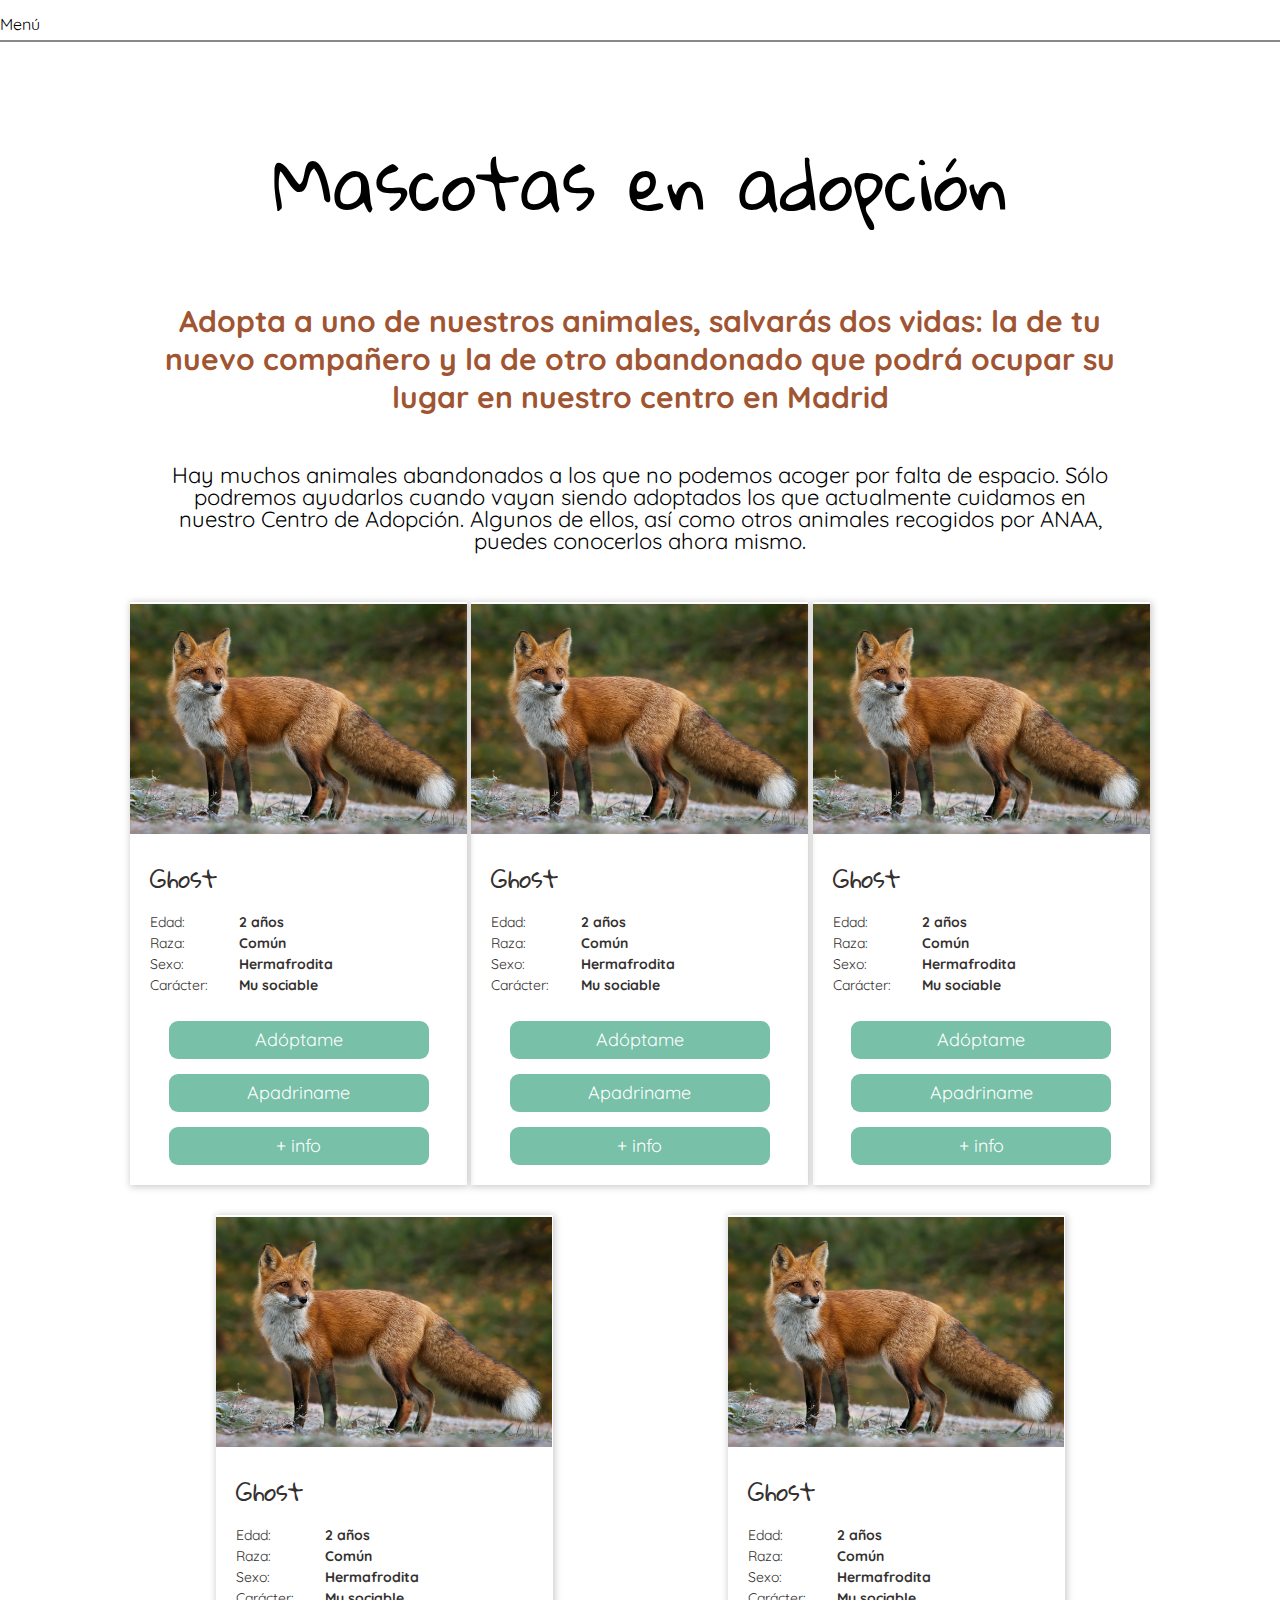
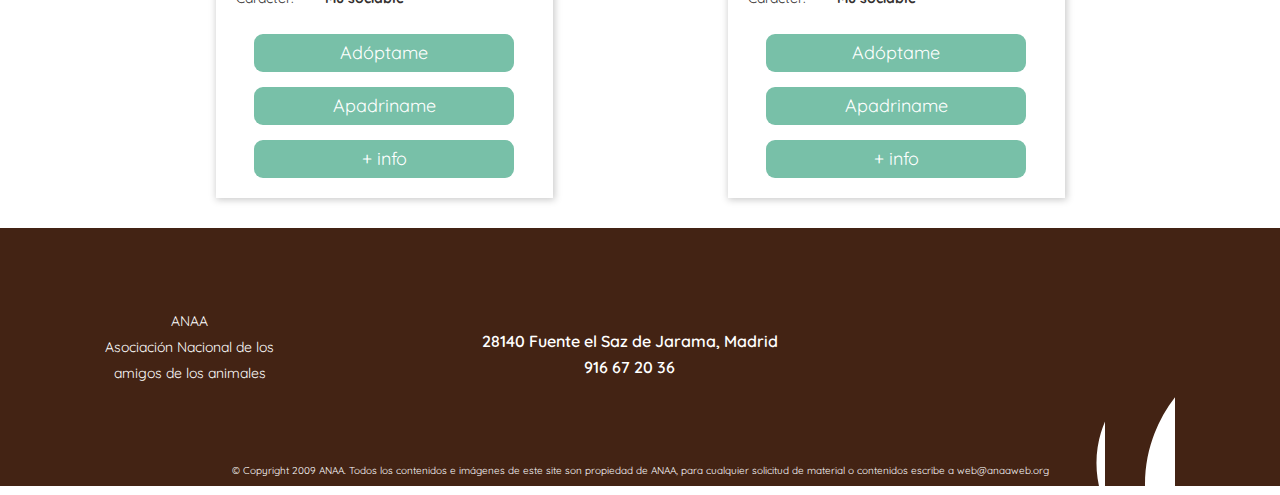
<file: index.html>
<!doctype html>
<html class="no-js" lang="">
    <head>
        <meta charset="utf-8">
        <meta http-equiv="X-UA-Compatible" content="IE=edge,chrome=1">
        <title></title>
        <meta name="description" content="">
        <meta name="viewport" content="width=device-width, initial-scale=1">

        <link rel="stylesheet" href="css/normalize.min.css">
        <link rel="stylesheet" href="css/reset.css">
        <link rel="stylesheet" href="css/styles.css">

        <!--[if lt IE 9]>
            <script src="js/vendor/html5-3.6-respond-1.4.2.min.js"></script>
        <![endif]-->
    </head>
    <body>
        <!--[if lt IE 8]>
            <p class="browserupgrade">You are using an <strong>outdated</strong> browser. Please <a href="http://browsehappy.com/">upgrade your browser</a> to improve your experience.</p>
        <![endif]-->

        <svg class="iconsLib">

            <symbol id="ico-facebook" enable-background="new 0 0 430.113 430.114" height="512" viewBox="0 0 430.113 430.114" width="512" xmlns="http://www.w3.org/2000/svg"><path d="m158.081 83.3v59.218h-43.385v72.412h43.385v215.183h89.122v-215.177h59.805s5.601-34.721 8.316-72.685c-7.784 0-67.784 0-67.784 0s0-42.127 0-49.511c0-7.4 9.717-17.354 19.321-17.354h48.557c0-9.859 0-43.924 0-75.385-25.016 0-53.476 0-66.021 0-93.519-.005-91.316 72.479-91.316 83.299z" fill="#fff"/></symbol>


            <symbol id="ico-instagram" enable-background="new 0 0 169.063 169.063" height="512" viewBox="0 0 169.063 169.063" width="512" xmlns="http://www.w3.org/2000/svg"><g fill="#fff"><path d="m122.406 0h-75.752c-25.725 0-46.654 20.93-46.654 46.655v75.752c0 25.726 20.929 46.655 46.654 46.655h75.752c25.727 0 46.656-20.93 46.656-46.655v-75.752c.001-25.725-20.929-46.655-46.656-46.655zm31.657 122.407c0 17.455-14.201 31.655-31.656 31.655h-75.753c-17.454.001-31.654-14.2-31.654-31.655v-75.752c0-17.454 14.2-31.655 31.654-31.655h75.752c17.455 0 31.656 14.201 31.656 31.655v75.752z"/><path d="m84.531 40.97c-24.021 0-43.563 19.542-43.563 43.563 0 24.02 19.542 43.561 43.563 43.561s43.563-19.541 43.563-43.561c0-24.021-19.542-43.563-43.563-43.563zm0 72.123c-15.749 0-28.563-12.812-28.563-28.561 0-15.75 12.813-28.563 28.563-28.563s28.563 12.813 28.563 28.563c0 15.749-12.814 28.561-28.563 28.561z"/><path d="m129.921 28.251c-2.89 0-5.729 1.17-7.77 3.22-2.051 2.04-3.23 4.88-3.23 7.78 0 2.891 1.18 5.73 3.23 7.78 2.04 2.04 4.88 3.22 7.77 3.22 2.9 0 5.73-1.18 7.78-3.22 2.05-2.05 3.22-4.89 3.22-7.78 0-2.9-1.17-5.74-3.22-7.78-2.04-2.05-4.88-3.22-7.78-3.22z"/></g></symbol>

            <symbol id="ico-twitter" enable-background="new 0 0 612 612" height="512" viewBox="0 0 612 612" width="512" xmlns="http://www.w3.org/2000/svg"><path d="m612 116.258c-22.525 9.981-46.694 16.75-72.088 19.772 25.929-15.527 45.777-40.155 55.184-69.411-24.322 14.379-51.169 24.82-79.775 30.48-22.907-24.437-55.49-39.658-91.63-39.658-69.334 0-125.551 56.217-125.551 125.513 0 9.828 1.109 19.427 3.251 28.606-104.326-5.24-196.835-55.223-258.75-131.174-10.823 18.51-16.98 40.078-16.98 63.101 0 43.559 22.181 81.993 55.835 104.479-20.575-.688-39.926-6.348-56.867-15.756v1.568c0 60.806 43.291 111.554 100.693 123.104-10.517 2.83-21.607 4.398-33.08 4.398-8.107 0-15.947-.803-23.634-2.333 15.985 49.907 62.336 86.199 117.253 87.194-42.947 33.654-97.099 53.655-155.916 53.655-10.134 0-20.116-.612-29.944-1.721 55.567 35.681 121.536 56.485 192.438 56.485 230.948 0 357.188-191.291 357.188-357.188l-.421-16.253c24.666-17.593 46.005-39.697 62.794-64.861z" fill="#fff"/></symbol>
        </svg>

        <!--  CABECERA  -->
        <header>
            <img class="logo">
            <img class= "menu">
            <p>Menú</p>
        </header>







        <section class="gallery">

          <div class="page-text">

            <h1 class="titulo">Mascotas en adopción</h1>


            <h2 class="titulo2">Adopta a uno de nuestros animales, salvarás dos vidas:
             la de tu nuevo compañero y la de otro abandonado que
           podrá ocupar su lugar en nuestro centro en Madrid</h2>


             <p class="texto">Hay muchos animales abandonados a los que no podemos
              acoger por falta de espacio. Sólo podremos ayudarlos
              cuando vayan siendo adoptados los que actualmente
              cuidamos en nuestro Centro de Adopción. Algunos de ellos,
              así como otros animales recogidos por ANAA, puedes conocerlos
              ahora mismo.</p>
            </div>

          <!--  FICHAS -->

            <div class="file-card gallery-file-card">

              <figure>
                  <img src="img/fox.jpg" alt="zorro">
              </figure>


              <article class="animalInfo">

                  <div class="info">
                      <h1>Ghost</h1>

                      <dl>
                          <dt>Edad: </dt><dd>2 años</dd>
                          <dt>Raza: </dt><dd>Común</dd>
                          <dt>Sexo: </dt><dd>Hermafrodita</dd>
                          <dt>Carácter: </dt><dd>Mu sociable</dd>
                      </dl>
                  </div>

                  <div class="buttons">
                      <a href="ficha-detalle.html"> Adóptame </a>

                      <a href="ficha-detalle.html"> Apadriname </a>

                     <a href="ficha-detalle.html"> + info </a>
                  </div>

              </article>

            </div>


            <div class="file-card gallery-file-card">

              <figure>
                  <img src="img/fox.jpg" alt="zorro">
              </figure>


              <article class="animalInfo">

                  <div class="info">
                      <h1>Ghost</h1>

                      <dl>
                        <dt>Edad: </dt><dd>2 años</dd>
                        <dt>Raza: </dt><dd>Común</dd>
                        <dt>Sexo: </dt><dd>Hermafrodita</dd>
                        <dt>Carácter: </dt><dd>Mu sociable</dd>
                      </dl>
                  </div>

                  <div class="buttons">
                      <a href="ficha-detalle.html"> Adóptame </a>

                      <a href="ficha-detalle.html"> Apadriname </a>

                     <a href="ficha-detalle.html"> + info </a>
                  </div>

              </article>

            </div>



          <div class="file-card gallery-file-card">

            <figure>
                <img src="img/fox.jpg" alt="zorro">
            </figure>


            <article class="animalInfo">

                <div class="info">
                    <h1>Ghost</h1>

                    <dl>
                      <dt>Edad: </dt><dd>2 años</dd>
                      <dt>Raza: </dt><dd>Común</dd>
                      <dt>Sexo: </dt><dd>Hermafrodita</dd>
                      <dt>Carácter: </dt><dd>Mu sociable</dd>
                    </dl>
                </div>

                <div class="buttons">
                    <a href="ficha-detalle.html"> Adóptame </a>

                    <a href="ficha-detalle.html"> Apadriname </a>

                   <a href="ficha-detalle.html"> + info </a>
                </div>

            </article>

          </div>



          <div class="file-card gallery-file-card">

            <figure>
                <img src="img/fox.jpg" alt="zorro">
            </figure>


            <article class="animalInfo">

                <div class="info">
                    <h1>Ghost</h1>

                    <dl>
                      <dt>Edad: </dt><dd>2 años</dd>
                      <dt>Raza: </dt><dd>Común</dd>
                      <dt>Sexo: </dt><dd>Hermafrodita</dd>
                      <dt>Carácter: </dt><dd>Mu sociable</dd>
                    </dl>
                </div>

                <div class="buttons">
                    <a href="ficha-detalle.html"> Adóptame </a>

                    <a href="ficha-detalle.html"> Apadriname </a>

                   <a href="ficha-detalle.html"> + info </a>
                </div>

            </article>

          </div>



          <div class="file-card gallery-file-card">

            <figure>
                <img src="img/fox.jpg" alt="zorro">
            </figure>


            <article class="animalInfo">

                <div class="info">
                    <h1>Ghost</h1>

                    <dl>
                      <dt>Edad: </dt><dd>2 años</dd>
                      <dt>Raza: </dt><dd>Común</dd>
                      <dt>Sexo: </dt><dd>Hermafrodita</dd>
                      <dt>Carácter: </dt><dd>Mu sociable</dd>
                    </dl>
                </div>

                <div class="buttons">
                    <a href="ficha-detalle.html"> Adóptame </a>

                    <a href="ficha-detalle.html"> Apadriname </a>

                   <a href="ficha-detalle.html"> + info </a>
                </div>

            </article>

          </div>




        </section>


        <!-- FOOTER -->
        <footer class="footer" >

          <div class="main-footer">


            <!-- solo para movil -->
            <div class="back-button" >
                <p>BACK TO TOP</p>
             </div>
            <!-- ------------------- -->

            <!-- Solo para tablet/Desktop -->

            <div class="name" >
                <p>ANAA</p>
                <p>Asociación Nacional de los</p>
                <p>amigos de los animales</p>
            </div>
            <!-- ------------------- -->

            <div class="address" >
                <p>28140 Fuente el Saz de Jarama, Madrid</p>

                <p>916 67 20 36</p>
            </div>

            <div class="social-media">
                <a href="https://www.facebook.com/asociacionANAA/" class="logo-btn">
                    <i class="icon">

                        <svg>
                            <use xlink:href="#ico-facebook"></use>
                        </svg>
                    </i>
                </a>


                <a href="https://twitter.com/asociacion_anaa?lang=es" class="logo-btn">
                    <i class="icon">

                        <svg>
                            <use xlink:href="#ico-twitter"></use>
                        </svg>
                    </i>
                </a>


                <a href="https://www.instagram.com/asociacion_anaa/" class="logo-btn">
                    <i class="icon">

                        <svg>
                            <use xlink:href="#ico-instagram"></use>
                        </svg>
                    </i>
                </a>
            </div>


          </div>



          <div class="legal" >
              <p>© Copyright 2009 ANAA. Todos los contenidos e imágenes de este site son propiedad de ANAA, para cualquier solicitud de material o contenidos escribe a web@anaaweb.org</p>
          </div>

        </footer>



        <script src="//ajax.googleapis.com/ajax/libs/jquery/1.11.2/jquery.min.js"></script>
        <script>window.jQuery || document.write('<script src="js/vendor/jquery-1.11.2.min.js"><\/script>')</script>

        <script src="js/main.js"></script>
    </body>
</html>
</file>
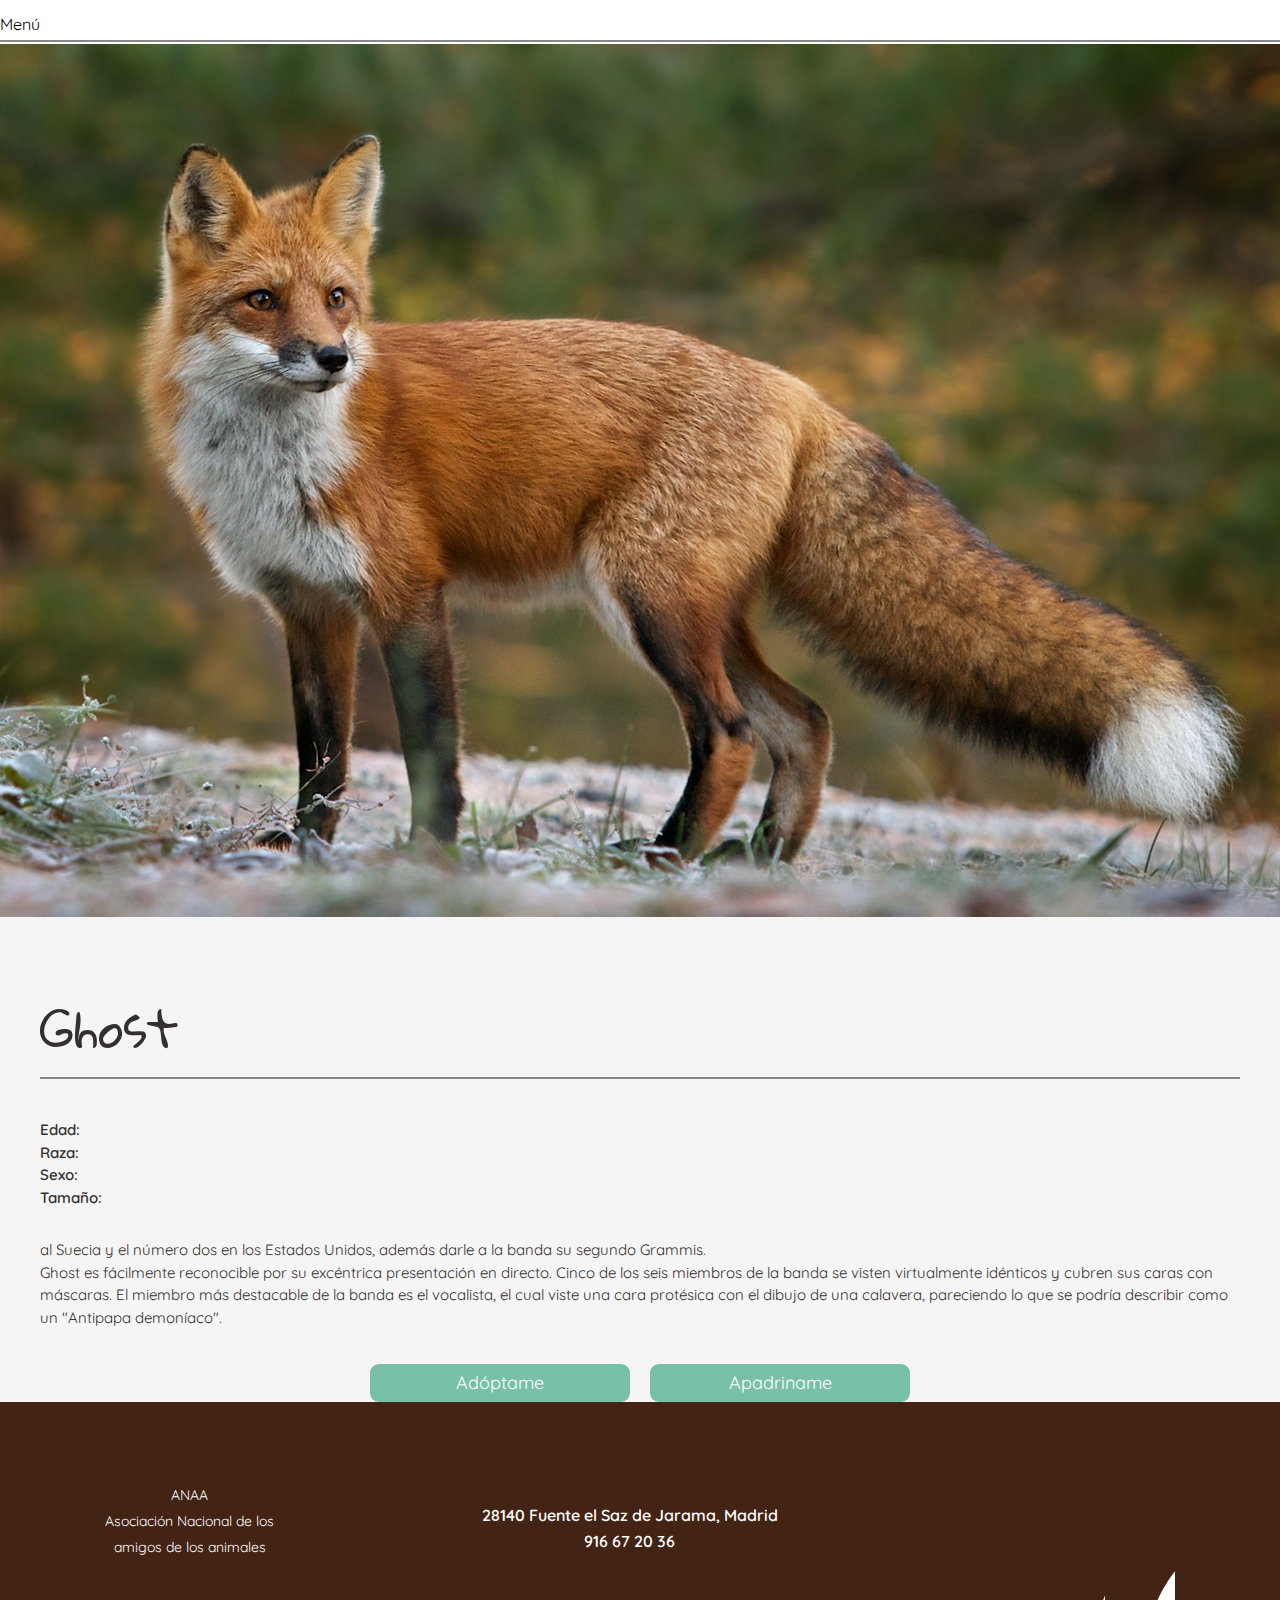
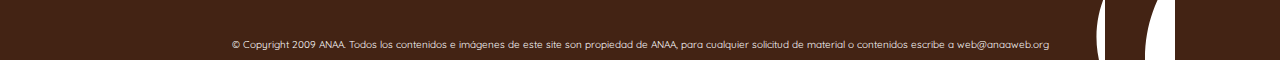
<file: ficha-detalle.html>
<!doctype html>
<html class="no-js" lang="">
    <head>
        <meta charset="utf-8">
        <meta http-equiv="X-UA-Compatible" content="IE=edge,chrome=1">
        <title></title>
        <meta name="description" content="">
        <meta name="viewport" content="width=device-width, initial-scale=1">

        <link rel="stylesheet" href="css/normalize.min.css">
        <link rel="stylesheet" href="css/reset.css">
        <link rel="stylesheet" href="css/styles.css">

        <!--[if lt IE 9]>
            <script src="js/vendor/html5-3.6-respond-1.4.2.min.js"></script>
        <![endif]-->
    </head>
    <body>
        <!--[if lt IE 8]>
            <p class="browserupgrade">You are using an <strong>outdated</strong> browser. Please <a href="http://browsehappy.com/">upgrade your browser</a> to improve your experience.</p>
        <![endif]-->

        <svg class="iconsLib">

            <symbol id="ico-facebook" enable-background="new 0 0 430.113 430.114" height="512" viewBox="0 0 430.113 430.114" width="512" xmlns="http://www.w3.org/2000/svg"><path d="m158.081 83.3v59.218h-43.385v72.412h43.385v215.183h89.122v-215.177h59.805s5.601-34.721 8.316-72.685c-7.784 0-67.784 0-67.784 0s0-42.127 0-49.511c0-7.4 9.717-17.354 19.321-17.354h48.557c0-9.859 0-43.924 0-75.385-25.016 0-53.476 0-66.021 0-93.519-.005-91.316 72.479-91.316 83.299z" fill="#fff"/></symbol>


            <symbol id="ico-instagram" enable-background="new 0 0 169.063 169.063" height="512" viewBox="0 0 169.063 169.063" width="512" xmlns="http://www.w3.org/2000/svg"><g fill="#fff"><path d="m122.406 0h-75.752c-25.725 0-46.654 20.93-46.654 46.655v75.752c0 25.726 20.929 46.655 46.654 46.655h75.752c25.727 0 46.656-20.93 46.656-46.655v-75.752c.001-25.725-20.929-46.655-46.656-46.655zm31.657 122.407c0 17.455-14.201 31.655-31.656 31.655h-75.753c-17.454.001-31.654-14.2-31.654-31.655v-75.752c0-17.454 14.2-31.655 31.654-31.655h75.752c17.455 0 31.656 14.201 31.656 31.655v75.752z"/><path d="m84.531 40.97c-24.021 0-43.563 19.542-43.563 43.563 0 24.02 19.542 43.561 43.563 43.561s43.563-19.541 43.563-43.561c0-24.021-19.542-43.563-43.563-43.563zm0 72.123c-15.749 0-28.563-12.812-28.563-28.561 0-15.75 12.813-28.563 28.563-28.563s28.563 12.813 28.563 28.563c0 15.749-12.814 28.561-28.563 28.561z"/><path d="m129.921 28.251c-2.89 0-5.729 1.17-7.77 3.22-2.051 2.04-3.23 4.88-3.23 7.78 0 2.891 1.18 5.73 3.23 7.78 2.04 2.04 4.88 3.22 7.77 3.22 2.9 0 5.73-1.18 7.78-3.22 2.05-2.05 3.22-4.89 3.22-7.78 0-2.9-1.17-5.74-3.22-7.78-2.04-2.05-4.88-3.22-7.78-3.22z"/></g></symbol>

            <symbol id="ico-twitter" enable-background="new 0 0 612 612" height="512" viewBox="0 0 612 612" width="512" xmlns="http://www.w3.org/2000/svg"><path d="m612 116.258c-22.525 9.981-46.694 16.75-72.088 19.772 25.929-15.527 45.777-40.155 55.184-69.411-24.322 14.379-51.169 24.82-79.775 30.48-22.907-24.437-55.49-39.658-91.63-39.658-69.334 0-125.551 56.217-125.551 125.513 0 9.828 1.109 19.427 3.251 28.606-104.326-5.24-196.835-55.223-258.75-131.174-10.823 18.51-16.98 40.078-16.98 63.101 0 43.559 22.181 81.993 55.835 104.479-20.575-.688-39.926-6.348-56.867-15.756v1.568c0 60.806 43.291 111.554 100.693 123.104-10.517 2.83-21.607 4.398-33.08 4.398-8.107 0-15.947-.803-23.634-2.333 15.985 49.907 62.336 86.199 117.253 87.194-42.947 33.654-97.099 53.655-155.916 53.655-10.134 0-20.116-.612-29.944-1.721 55.567 35.681 121.536 56.485 192.438 56.485 230.948 0 357.188-191.291 357.188-357.188l-.421-16.253c24.666-17.593 46.005-39.697 62.794-64.861z" fill="#fff"/></symbol>
        </svg>

        <!--  CABECERA  -->
        <header>
            <img class="logo">
            <img class= "menu">
            <p>Menú</p>
        </header>


        <!--  FICHA -->
        <section class="file-card detail-file-card">

            <!--  CARRUSEL DE IMÁGENES -->
            <figure>
                <img src="img/fox.jpg" alt="zorro">
            </figure>


            <!--  INFO DEL ANIMAL -->

            <article class="detail-animal-info">


                <div class="detail-info">
                    <h1>Ghost</h1>

                    <ul>

                        <li>Edad: </li>
                        <li>Raza: </li>
                        <li>Sexo: </li>
                        <li>Tamaño: </li>

                    </ul>

                    <div class="parrafos">

                        <p>al Suecia y el número dos en los Estados Unidos, además darle a la banda su segundo Grammis.</p>

                        <p>Ghost es fácilmente reconocible por su excéntrica presentación en directo. Cinco de los seis miembros de la banda se visten virtualmente idénticos y cubren sus caras con máscaras. El miembro más destacable de la banda es el vocalista, el cual viste una cara protésica con el dibujo de una calavera, pareciendo lo que se podría describir como un "Antipapa demoníaco".</p>

                    </div>

                </div>


                <div class="buttons">

                    <a href="http://www.songkick.com/artists/186546-ghost"> Adóptame </a>

                    <a href="http://www.songkick.com/artists/186546-ghost"> Apadriname </a>

                </div>



            </article>

          </section>


            <!-- FOOTER -->
            <footer class="footer" >

              <div class="main-footer">


                <!-- solo para movil -->
                <div class="back-button" >
                    <p>BACK TO TOP</p>
                </div>
                <!-- ------------------- -->

                <!-- Solo para tablet/Desktop -->

                <div class="name" >
                    <p>ANAA</p>
                    <p>Asociación Nacional de los</p>
                    <p>amigos de los animales</p>
                </div>
               <!-- ------------------- -->

                <div class="address" >
                    <p>28140 Fuente el Saz de Jarama, Madrid</p>

                    <p>916 67 20 36</p>
                </div>

                <div class="social-media">
                    <a href="https://www.facebook.com/asociacionANAA/" class="logo-btn">
                        <i class="icon">

                            <svg>
                                <use xlink:href="#ico-facebook"></use>
                            </svg>
                        </i>
                    </a>


                    <a href="https://twitter.com/asociacion_anaa?lang=es" class="logo-btn">
                        <i class="icon">

                            <svg>
                                <use xlink:href="#ico-twitter"></use>
                            </svg>
                        </i>
                    </a>


                    <a href="https://www.instagram.com/asociacion_anaa/" class="logo-btn">
                        <i class="icon">

                            <svg>
                                <use xlink:href="#ico-instagram"></use>
                            </svg>
                        </i>
                    </a>
                </div>


              </div>



              <div class="legal" >
                  <p>© Copyright 2009 ANAA. Todos los contenidos e imágenes de este site son propiedad de ANAA, para cualquier solicitud de material o contenidos escribe a web@anaaweb.org</p>
              </div>

            </footer>



        <script src="//ajax.googleapis.com/ajax/libs/jquery/1.11.2/jquery.min.js"></script>
        <script>window.jQuery || document.write('<script src="js/vendor/jquery-1.11.2.min.js"><\/script>')</script>

        <script src="js/main.js"></script>
    </body>
</html>
</file>
<file: css/styles.css>
@import url('https://fonts.googleapis.com/css?family=Quicksand:400,700');
@import url('https://fonts.googleapis.com/css?family=Gloria+Hallelujah');

html {
  font-family: "Quicksand", sans-serif;
}



header {
  width: 100% ;
  height: 40px ;
  border-bottom: 2px double #888;
}

.gallery {
  box-sizing: border-box;
  display: flex;
  justify-content: space-around;
  margin: 20px 0 0;
  flex-flow: row wrap;
}

.page-text {
  padding-left: 10%;
  padding-right: 10%;
  text-align: center;
}


.titulo {
  margin-bottom: 23px;
  line-height: normal;
  font-family: "Gloria Hallelujah", serif;
  font-size: 28px;
}

.titulo2 {
  margin: 0px 0 28px 0;
  line-height: normal;
  font-weight: bolder;
  color: #9F5532;
  font-size: 14px;
}

.texto {
  font-size: 14px;
  margin-bottom: 22px;
}


.gallery-file-card {
  font-family: "Quicksand", sans-serif;
  margin-bottom: 30px;
  width: 280px;
  box-shadow: #ccc 1px 1px 7px 1px;
  padding-bottom: 20px;
}

.detail-file-card {
    background-color: whitesmoke;
    width: 100%;
    font-family: "Quicksand", sans-serif;

}

/*CARRUSEL DE IMÁGENES*/

.file-card figure{
  margin-top: 2px;
  margin-bottom: 20px;
}

.file-card img {
    display: block;
    text-align: center;
    max-width: 100%;

}

/*INFO DEL ANIMAL*/

.animalInfo {
    width:100%;
    overflow: hidden;

}


.info {
    padding: 0 20px 10px;
    font-size: 14px ;
    color: #34302F;
    line-height: 150% ;
}

.info dl {

}

.info dt, .info dd {
  display: inline-block;
}

.info dt {
  width: 30%;
}

.info dd {
  font-weight: bold;
  width: 70%;
}

.animalInfo h1 {
    margin-bottom: 10px;
    line-height: normal;
    font-family: "Gloria Hallelujah", serif;
    font-size: 24px;
    //border-bottom: 2px double #888;

}

.animalInfo ul {
  font-weight: 600;
  -webkit-font-smoothing: antialiased;
}


/*Botones con Flexbox*/

.buttons {
  display: flex;
  justify-content: center;
  flex-wrap: wrap;
}

.buttons a {
  width: 240px;
  padding: 10px;
  background-color: #78C0A8;
  color: white;
  margin: 0 10px;
  text-decoration: none;
  font-size: 18px;
  text-align: center;
  border-radius: 9px;
  margin-top: 15px;
  -webkit-font-smoothing: antialiased;
}

.detail-info {
  padding: 20px 40px 20px 40px ;
  font-size: 15px ;
  color: #34302F;
  line-height: 150% ;
}


.detail-animal-info h1 {
  margin-bottom: 40px ;
  margin-top: 20px ;
  line-height: normal ;
  font-family: "Gloria Hallelujah", serif ;
  font-size: 50px;
  //color: blueviolet ;
  border-bottom: 2px double #888;

}

.detail-animal-info ul {
  font-weight: 600;
  -webkit-font-smoothing: antialiased;
}

.parrafos{
  margin-top: 30px ;
}

.animalInfo a:hover {
    background-color: #DA9F3B ;
    color: white ;
    font-weight: 700 ;
    box-shadow: 2px 2px 5px #999 ;
}

.animal-info a:active {
    background-color: palevioletred;
}



/************************************/
/************** FOOTER **************/
/************************************/

.iconsLib { display: none } /* No se dibuja la biblio de svgs */


/* Esto no se ve en movil */
.name {
  display: none;
}

.legal {
  display: none;
}

/* ---------------- */

footer {
  background-color: #432314;
  display: flex;
  flex-direction: column;
  text-align: center;
  color: #fff;
}

footer p {
  margin: 0;
}

footer div.back-button {
  margin: 20px 0;
  font-size: 20px;
  font-weight: bold;
}

footer div.address {
  margin: 0px 0 10px;
  line-height: 26px;
  font-size: 14px;
}

/* ICONOS ^^ */

.social-media {
  display: flex;
  flex-direction: row;
  justify-content: center;
}

.social-media a{
  width: 30px;
  height: 30px;
}

.logo-btn {
  margin: 20px;
}

.icon {
  display: inline-block;
}

.icon svg {
  width: 100%;
  height: 100%;
  fill: currentColor;
}





@media all and (min-width:681px) {

  /************************************/
  /************** CARD **************/
  /************************************/
  .gallery {
    box-sizing: border-box;
  }

  .page-text {

  }

  .titulo {
    font-size: 48px;
  }

  .titulo2 {
    font-size: 24px;
  }

  .texto {
    font-size: 18px;
  }

  /************************************/
  /************** FOOTER **************/
  /************************************/
  /* Esto no se ve en tablet/desktop */
  .back-button {

    display: none;
  }

  /* Esto se ve en movil */
  .name {
    display: block;
    margin: 40px 0px 40px 35px;
    line-height: 26px;
    font-size: 10px;
  }

  .footer {
    display: flex;
    flex-direction: column;
    text-align: center;
  }

  .main-footer {
    display: flex;
    flex-direction: row;
    justify-content: space-between;
    text-align: center;
  }

  footer div.address {
    margin: 50px 0px 40px 0px;
    line-height: 26px;
    font-size: 12px;
    font-weight: 600;
  }

  .social-media {
    margin: 45px 15px 0px 0px;
  }

  .social-media a {
    width: 20px;
    height: 20px;
  }

  .legal {
    display: block;
    font-size: 8px;
    margin-bottom: 10px;
    margin-top: 10px;
  }
}

@media all and (min-width:1024px) {


  .page-text {
    padding-left: 3%;
    padding-right: 3%;
    text-align: center;
  }

  .titulo {
    font-size: 70px;
    margin: 50px 0 50px 0;
  }

  .titulo2 {
    font-size: 30px;
    margin-bottom: 48px;
  }

  .texto {
    font-size: 22px;
    margin-bottom: 50px;
  }

  /************************************/
  /************** CARD **************/
  /************************************/
  .gallery {
    box-sizing: border-box;
    padding: 0 10%;
  }

  .gallery-file-card {
    width: 337px;
  }


  /*Botones*/




  .buttons a {
    flex-basis: 240px;
  }

  /************************************/
  /************** FOOTER **************/
  /************************************/
  /* Esto se ve en movil */
  .name {
    margin: 80px 0px 70px 105px;
    font-size: 14px;
  }

  footer div.address {
    margin: 100px 0px 50px 0px;
    font-size: 16px;

  }

  .social-media {
    margin: 95px 85px 0px 0px;
  }

  .social-media a {
    width: 30px;
    height: 30px;
  }

  .legal {
    font-size: 10px;
  }
}
</file>
